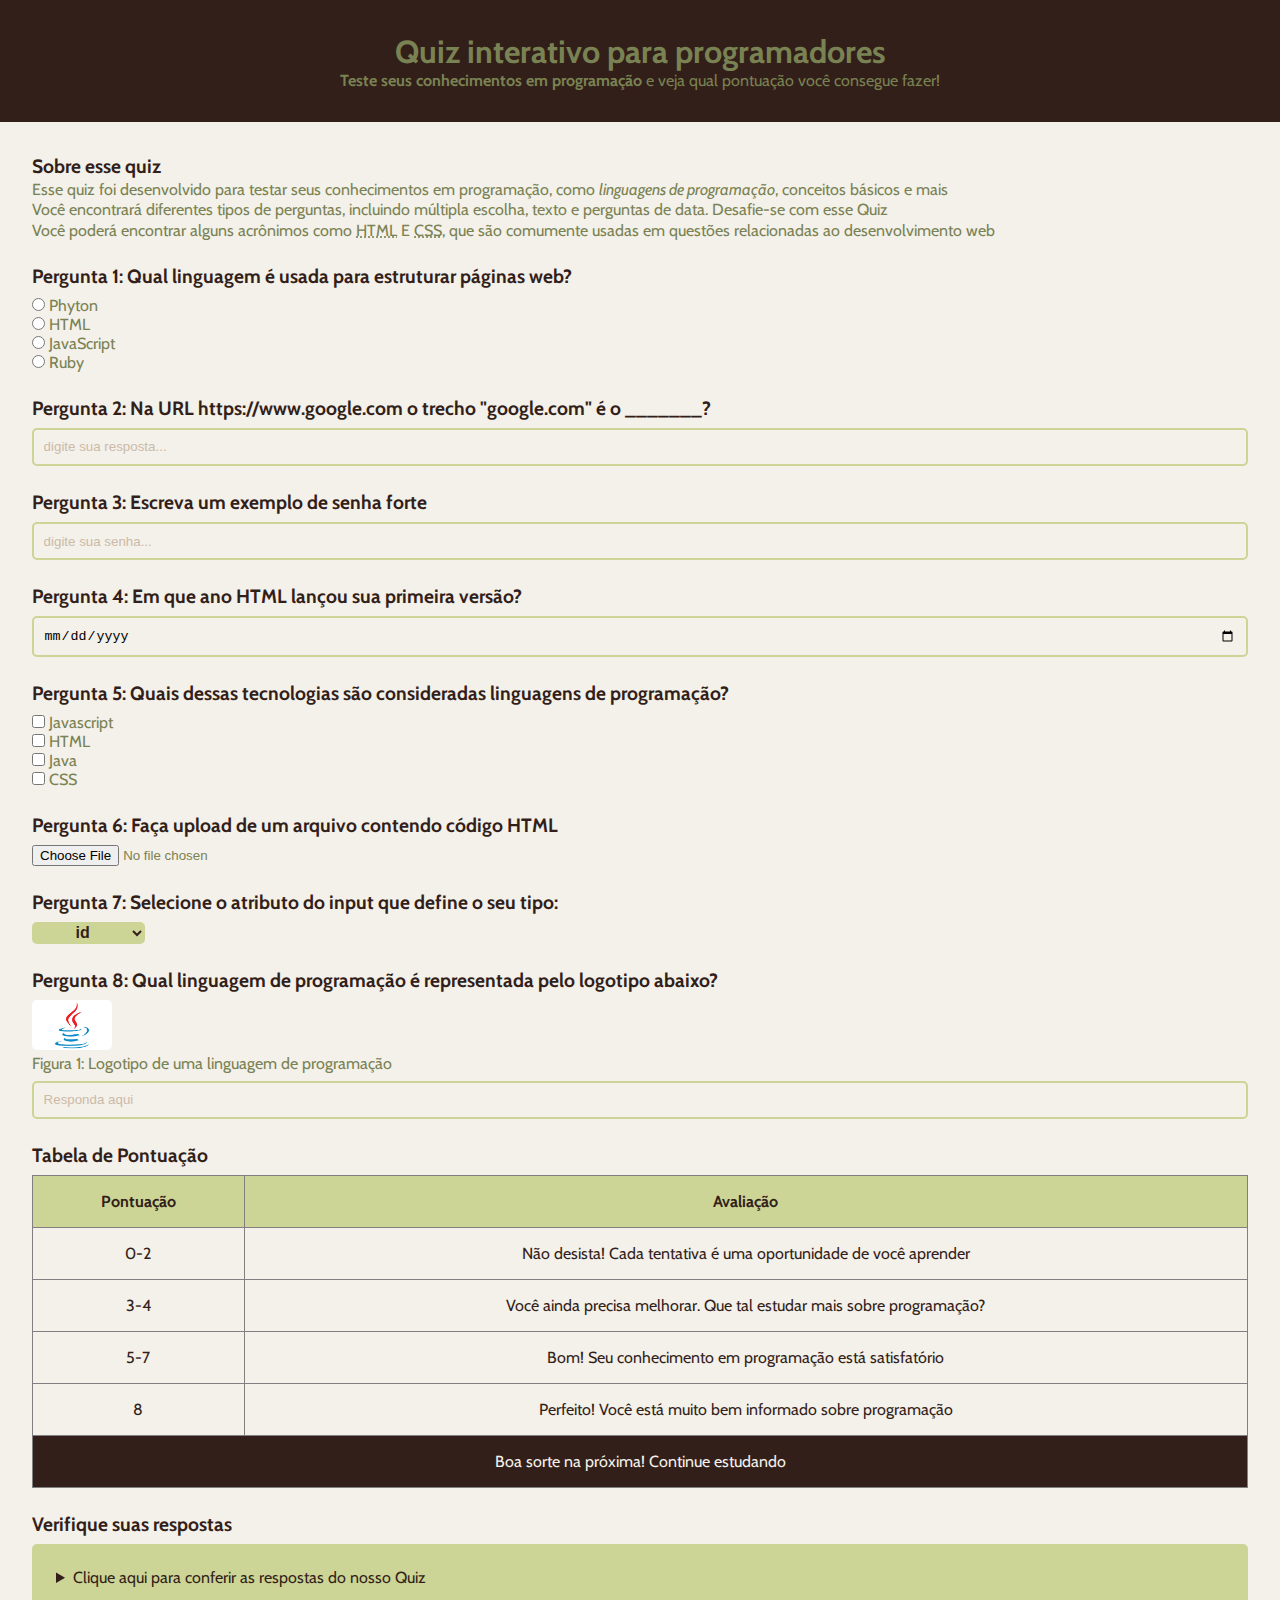
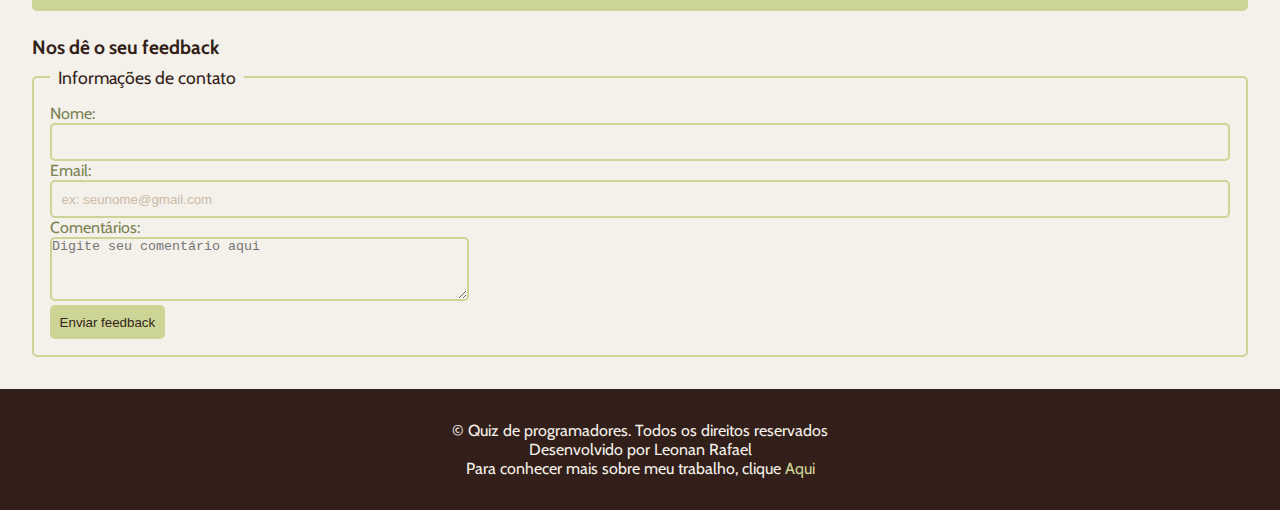
<file: projeto-rafabalerine/index.html>
<!DOCTYPE html>
<html lang="pt-br">
  <head>
    <meta charset="UTF-8" />
    <meta name="description" content="Um quiz interativo para testar seus conhecimentos"/>
    <meta name="viewport" content="width=device-width, initial-scale=1.0" />
    <link rel="stylesheet" href="style.css">
    <title>Quiz para programadores</title>
  </head>
  <body>
    <header>
      <h1>Quiz interativo para programadores</h1>
      <p>
        <strong> Teste seus conhecimentos em programação</strong> e veja qual
        pontuação você consegue fazer!
      </p>
    </header>
    <main>
      <!--Section de introdução-->
      <section class="one">
        <h2>Sobre esse quiz</h2>

        <p>
          Esse quiz foi desenvolvido para testar seus conhecimentos em
          programação, como <em> linguagens de programação</em>, conceitos
          básicos e mais
        </p>

        <p>
          Você encontrará diferentes tipos de perguntas, incluindo múltipla
          escolha, texto e perguntas de data. Desafie-se com esse Quiz
        </p>

        <p>
          Você poderá encontrar alguns acrônimos como
          <abbr title="HyperText Markup Language">HTML</abbr> E
          <abbr title=" Cascading Style Sheets ">CSS</abbr>, que são comumente
          usadas em questões relacionadas ao desenvolvimento web
        </p>
      </section>

      <!--Pergunta 1: múltipla escolha-->
      <section>
        <h2>Pergunta 1: Qual linguagem é usada para estruturar páginas web?</h2>
        <form>
          <input type="radio" value="Phyton" id="p1a" name="pergunta1" />
          <label for="p1a">Phyton</label>
          <br />
          <input type="radio" value="HTML" id="p1b" name="pergunta1" />
          <label for="p1b">HTML</label>
          <br />
          <input type="radio" value="JavaScript" id="p1c" name="pergunta1" />
          <label for="p1c">JavaScript</label>
          <br />
          <input type="radio" value="Ruby" id="p1d" name="pergunta1" />
          <label for="p1d">Ruby</label>
          <br />
        </form>
      </section>

      <!--Pergunta 2: Texto-->
      <section>
        <h2>
          Pergunta 2: Na URL https://www.google.com o trecho "google.com" é o
          _______?
        </h2>
        <form>
          <input
            type="text"
            id="p2"
            name="pergunta2"
            placeholder="digite sua resposta..."
          />
        </form>
      </section>

      <!--Pergunta 3: Senha-->
      <section>
        <h2>Pergunta 3: Escreva um exemplo de senha forte</h2>
        <form>
          <input
            type="password"
            id="p3"
            name="pergunta3"
            placeholder="digite sua senha..."
          />
        </form>
      </section>

      <!--Pergunta 4: data-->
      <section>
        <h2>Pergunta 4: Em que ano HTML lançou sua primeira versão?</h2>
        <form>
          <input type="date" id="p4" name="pergunta4" />
        </form>
      </section>

      <!--Pergunta 5: seleção múltipla-->
      <section>
        <h2>
          Pergunta 5: Quais dessas tecnologias são consideradas linguagens de
          programação?
        </h2>
        <form>
          <input type="checkbox" id="p5a" name="pergunta5" value="Javascript" />
          <label for="p5a">Javascript</label>
          <br />
          <input type="checkbox" id="p5b" name="pergunta5" value="HTML" />
          <label for="p5b">HTML</label>
          <br />
          <input type="checkbox" id="p5c" name="pergunta5" value="Java" />
          <label for="p5c">Java</label>
          <br />
          <input type="checkbox" id="p5d" name="pergunta5" value="CSS" />
          <label for="p5d">CSS</label>
        </form>
      </section>

      <!--pergunta 6: upload de arquivo-->
      <section>
        <h2>Pergunta 6: Faça upload de um arquivo contendo código HTML</h2>
        <form>
          <input type="file" id="p6" name="pergunta6" />
        </form>
      </section>

      <!--Pergunta 7 menu suspenso(dropdown)-->
      <section>
        <h2>
          Pergunta 7: Selecione o atributo do input que define o seu tipo:
        </h2>
        <form>
          <select name="pergunta7" id="p7">
            <option value="id">id</option>
            <option value="type">type</option>
            <option value="placeholder">placeholder</option>
          </select>
        </form>
      </section>

      <!--Pergunta 8: imagem-->
      <section>
        <h2>
          Pergunta 8: Qual linguagem de programação é representada pelo logotipo
          abaixo?
        </h2>
        <figure>
          <!--permite colocar uma legenda na imagem... tipo aquelas questões de vestibular com o elemento figcapiton-->
          <img src="./assets/logo.png" alt="logotipo de uma tecnologia" />
          <figcaption>
            Figura 1: Logotipo de uma linguagem de programação
          </figcaption>
        </figure>
        <form>
          <input
            type="text"
            id="p8"
            name="pergunta8"
            placeholder="Responda aqui"
          />
        </form>
      </section>

      <!--Tabela de pontuação-->
      <section>
        <h2>Tabela de Pontuação</h2>
        <table border="1">
          <!--tag para tabelas-->
          <thead>
            <!--Cabeçalho para tabela-->
            <tr>
              <th>Pontuação</th>
              <!--th de thead-> é como se fosse o td, só que dentro do thead
                  Dois "th" ou "td" significa que terão duas colunas -->
              <th>Avaliação</th>  
            </tr>
          </thead>
          <tbody>
            <tr>
              <!-- tr-> table row-> linha da tabela -->
              <!-- td-> table data-> dados da linha da tabela-> A quantidade de td ou thead definem a quantidade de colunas na linha(tr) -->
              <td>0-2</td>
              <td>
                Não desista! Cada tentativa é uma oportunidade de você aprender
              </td>

            </tr>

            <tr>
              <td>3-4</td>
              <td>
                Você ainda precisa melhorar. Que tal estudar mais sobre
                programação?
              </td>
            </tr>

            <tr>
              <td>5-7</td>
              <td>Bom! Seu conhecimento em programação está satisfatório</td>
            </tr>

            <tr>
              <td>8</td>
              <td>Perfeito! Você está muito bem informado sobre programação</td>
            </tr>
          </tbody>
          <tfoot>
            <tr>
              <td colspan="2">Boa sorte na próxima! Continue estudando</td>
              <!--atibuto colspan-> diz o numero de colunas que essa td vai ocupar no footer da tabela-->
            </tr>
          </tfoot>
        </table>
      </section>

      <!--Lista de respostas-->
      <section>
        <h2>Verifique suas respostas</h2>
            <details> <!--Cria um "dropbox" que esconde as respostas e só as mostra quando o usuário clica-->
                <summary>Clique aqui para conferir as respostas do nosso Quiz</summary><!--Essa tag define a etiqueta/nome qua vai aparecer no "dropbox"-->
                <ol>
                <li>HTML</li>
                <li>Domínio</li>
                <li>Ab52458*34</li>
                <li>1991</li>
                <li>Javascript, Java</li>
                <li>Arquivo com extensão .html</li>
                <li>Type</li>
                <li>Java</li>
                </ol>
            </details>    
      </section>

      <!--Formulário de feedback-->
      <section>
        <h2>Nos dê o seu feedback</h2>
        <form>
            <fieldset><!--Cria uma linha que envolve o formulário-->
                <legend>Informações de contato</legend><!--Cria uma legenda na linha do formulário-->
                <label for="nome">Nome:</label>
                <input type="text" id="nome" name="nome">
                <br>
                <label for="name">Email:</label>
                <input type="email" id="email" name="email" placeholder="ex: seunome@gmail.com">
                <br>
                <label for="comentarios">Comentários:</label><br>
                <textarea id="comentarios" name="comentarios" rows="4" cols="50" placeholder="Digite seu comentário aqui"></textarea>
                <br>
                <button onclick="alert('feedback enviado')">Enviar feedback</button>
            </fieldset>
        </form>
        
      </section>
    </main>

    <footer>
        <p class="p-footer">&copy; Quiz de programadores. Todos os direitos reservados</p>
        <p class="p-footer">Desenvolvido por Leonan Rafael <br>Para conhecer mais sobre meu trabalho, clique <a href="https://www.linkedin.com/in/leonan-rafael-6a5b43254/" target="_blank">Aqui</a></p>
    </footer>
  </body>
</html>
</file>
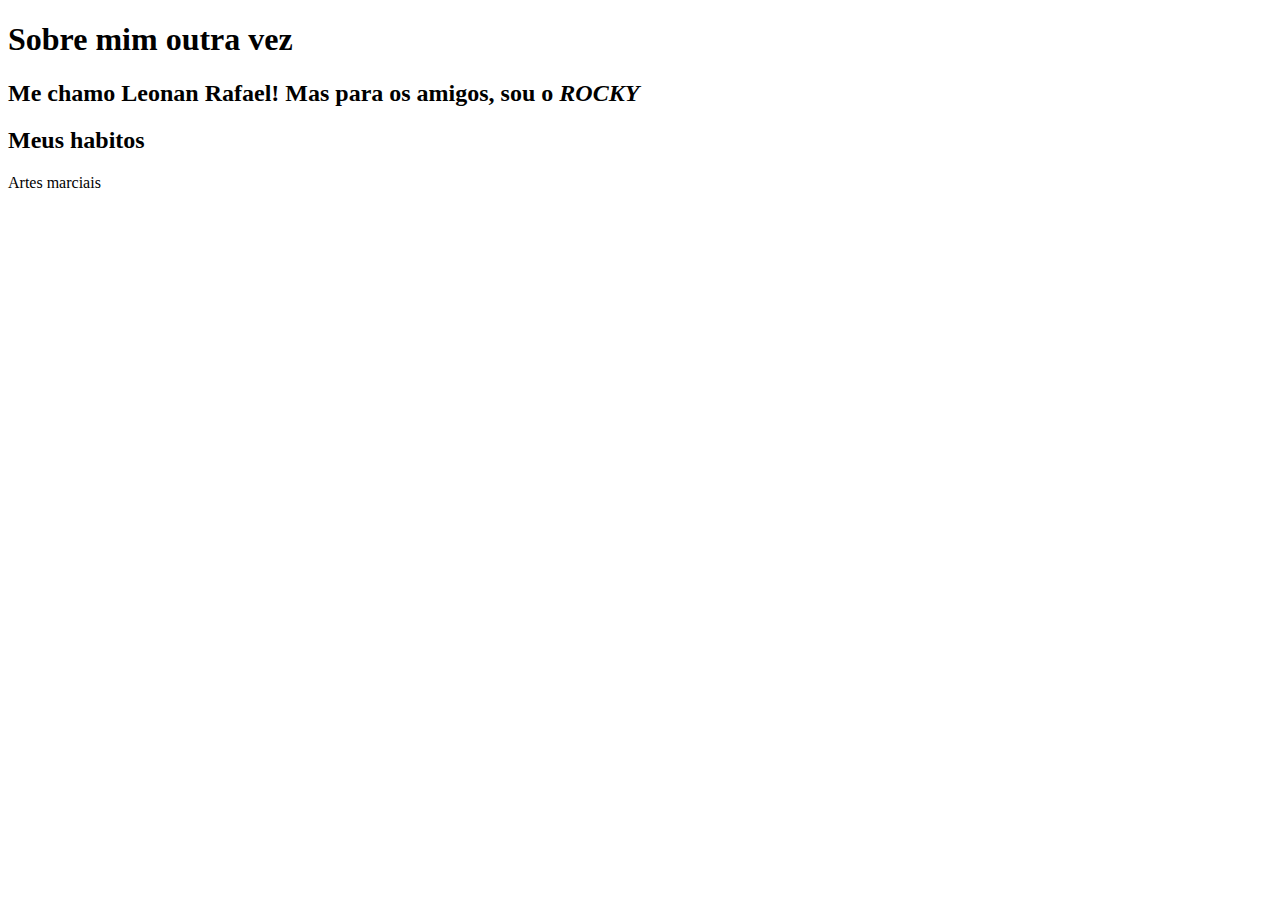
<file: projeto-rafabalerine/sobremim2.html>
<!DOCTYPE html>
<html lang="en">
<head>
  <meta charset="UTF-8">
  <meta name="viewport" content="width=device-width, initial-scale=1.0">
  <title>Sobre mim 2</title>
</head>
<body>
  <header>
    <h1>Sobre mim outra vez</h1>
    <h2>Me chamo <strong>Leonan Rafael</strong>! Mas para os amigos, sou o <em>ROCKY</em></h2>
  </header>
  <main>
    <h2>Meus habitos</h2>
    <p>Artes marciais</p>
  </main>
</body>
</html>
</file>
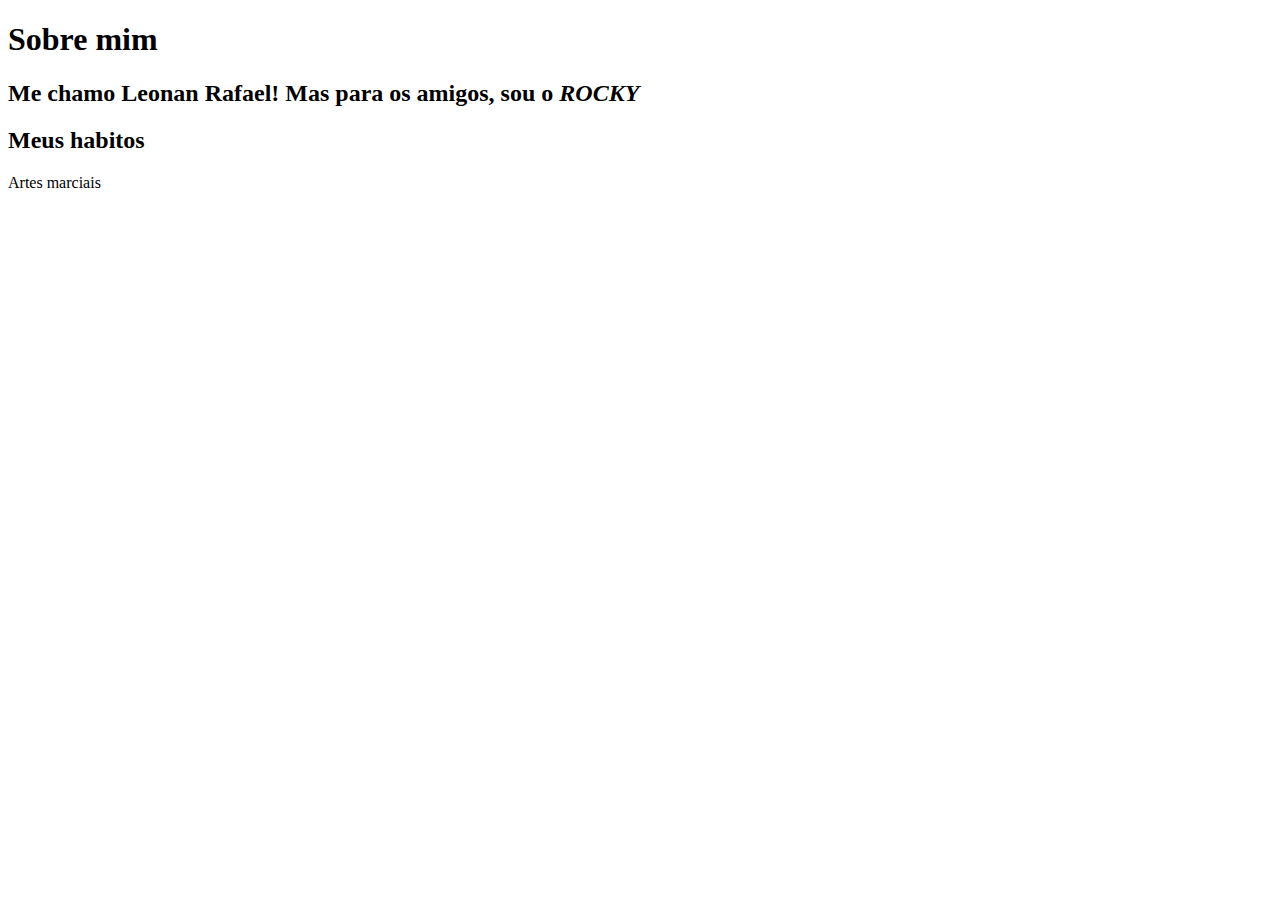
<file: projeto-rafabalerine/sobre/sobremim.html>
<!DOCTYPE html>
<html lang="en">
<head>
  <meta charset="UTF-8">
  <meta name="viewport" content="width=device-width, initial-scale=1.0">
  <title>Sobre mim</title>
</head>
<body>
  <header>
    <h1>Sobre mim</h1>
    <h2>Me chamo <strong>Leonan Rafael</strong>! Mas para os amigos, sou o <em>ROCKY</em></h2>
  </header>
  <main>
    <h2>Meus habitos</h2>
    <p>Artes marciais</p>
  </main>
</body>
</html>
</file>
<file: projeto-rafabalerine/style.css>
@import url('https://fonts.googleapis.com/css2?family=Cabin:ital,wght@0,400..700;1,400..700&family=Lato:wght@100;400&display=swap');

* {
  margin: 0;
  padding: 0;
  box-sizing: border-box;
}
body {
  background-color: #F4F0EA;
  color: #798252 ;
  font-family: "Cabin", serif;
  font-weight: 400;
}
header {
  padding: 2rem; /*unidade de medida relativa -> adaptavel as configurações do tamanho da fonte definida pelo usuario, 1 rem = 16px */
  background-color: #331f19;
  text-align: center; /* alinha o texto no eixo principal(nesse caso, é o horizontal... mas tambem pode ser o vertical.*/
}
main {
  display: flex;/*obs: o flex box é sempre posto no elemento pai para alterar ps filhos*/
  flex-direction: column;/*utilizando o "display: flex" os elementos passam a ser exibidos no eixo horizontal, essa propiedade muda o eixo da caixa*/
  padding: 2rem; 
  gap: 1.5rem;/*propiedade do flex-box --> serve para dar um espaçamento entre os elementos(aqui, ele está espaçando as sections.*/
}
section {
  display: flex;
  flex-direction: column;
  gap: 0.5rem;
}
.one { /* classe para diminuir o gap entre os paragrafos da primeira section*/
  gap: 0.1rem;
}
h2 {
  color: #331f19;
  font-size: 1.2rem; /*tamanho das letras*/
}

/*estilização  de seletor por atributo: entre os colchetes é só colocar o atributo do input e o valor dele*/
input[type="radio"], input[type="checkbox"] {
  accent-color: #ccd595; /* cor dos inputs selecionados */
}
input[type="text"], input[type="password"], input[type="date"], input[type="email"] {
  width: 100%;
  padding: 0.6rem;
  border: 2px solid #ccd595;
  border-radius: 5px;
  outline: none; /*destaca a caixa de input com uma linha azul ao clicar nela... é importante para acessibilidade nao tirar */
  background-color: transparent;
}
/*estilização de pseudo elemento (aqui todos os placeholders estão sendo estilizados) */
input::placeholder {
  color: #cbbba7;
}
/*os select da pergunta 7*/
select {
  cursor: pointer;
  background-color:#ccd595 ;
  font-size: 1rem;
  font-weight: 700;
  color: #331f19;
  border-radius: 5px;
  border: none;
  text-align: center;
  padding: 0.1rem;
  outline: none;
}
img {
  width: 5rem;
  border-radius: 5px;
}

table {
  width: 100%;
  border-collapse: collapse ;
}
th {
  background-color: #ccd595;
  color: #331f19;
  padding: 1rem;
}
td {
  color: #331f19;
  padding: 1rem;
  text-align: center;
}
tfoot td {
  background-color: #331f19;
  color: #F4F0EA;
}

details {
  background-color: #ccd595;
  border-radius: 5px;
  padding: 1rem;
}
summary {
  color: #331f19;
  margin: 0.5rem;
  cursor: pointer;
}
ol {
  margin-left: 1.5rem;
}
ol li {
  padding: 0.2rem;
}

fieldset {
  border: solid 2px #ccd595;
  border-radius: 5px;
  padding: 1rem;/*entre os elementos e a borda*/
}
legend {
  color: #331f19;
  padding: 0 0.5rem; /*padding somente na horizontal*/
  font-size: 1.1rem;
}
textarea{
  outline: none;
  border-radius: 5px;
  border: solid 2px #ccd595;
  background-color: transparent;
}
button{
  background-color: #ccd595;
  border: none;
  border-radius: 5px;
  padding: 0.6rem;
  color: #331f19;
  cursor: pointer;
}

footer {
  background-color: #331f19;
  padding: 2rem;
  text-align: center;
}
.p-footer{
  color:#F4F0EA;
}
.p-footer a {
  text-decoration: none;
  color: #ccd595;
}

/*test
 fieldset {
  display: flex;
  flex-direction: column;
  flex-wrap: wrap;
  width: 100%;
  max-width: 40%;
  padding: 1rem;
  border-radius: 5px;
}
fieldset textarea, button{
  background-color: black;
  color: red;
  border-radius: 5px;
}
fieldset textarea::placeholder, input::placeholder{
  display: flex;
  flex-direction: column;
  color: rgba(0, 128, 0, 0.674);
}
*/
</file>
